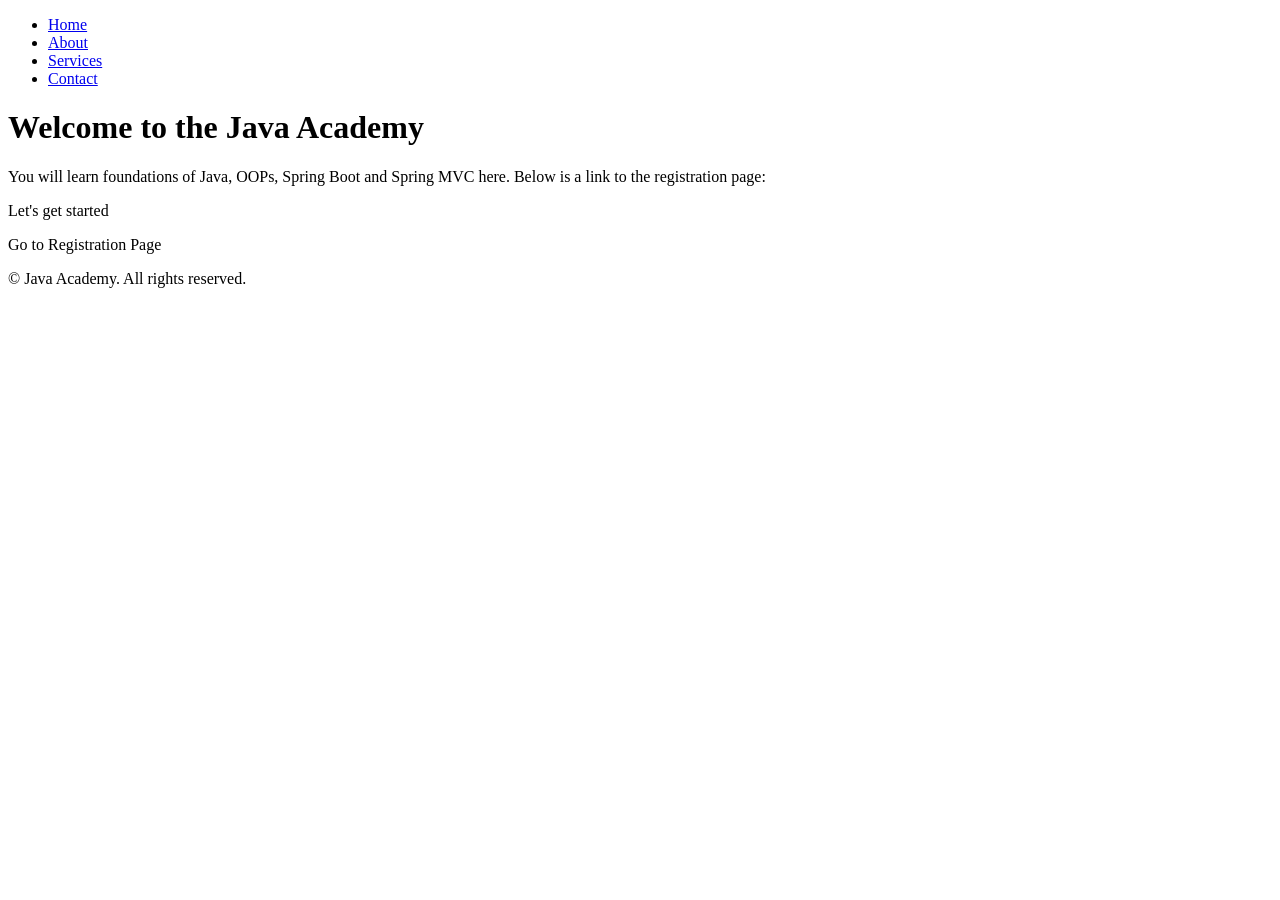
<file: LAB8/LAB5-8/src/main/resources/templates/index.html>
<!DOCTYPE html>
<html lang="en">
<head>
    <meta charset="UTF-8">
    <meta name="viewport" content="width=device-width, initial-scale=1.0">
    <title>Java Academy</title>
    <link rel="stylesheet" th:href="@{/css/styles.css}">
</head>
<body>
    <!-- Container for aside and main -->
    <div class="container">
        <!-- Aside Section (Navigation Bar) -->
        <aside>
            <nav>
                <ul>
                    <li><a href="#">Home</a></li>
                    <li><a href="#">About</a></li>
                    <li><a href="#">Services</a></li>
                    <li><a href="#">Contact</a></li>
                </ul>
            </nav>
        </aside>

        <!-- Main Content -->
        <main>
            <h1>Welcome to the Java Academy</h1>
            <p>You will learn foundations of Java, OOPs, Spring Boot and Spring MVC here. Below is a link to the registration page:</p>
            <p th:text="${message}">Let's get started</p>
            <a th:href="@{/registration}">Go to Registration Page</a>
        </main>
    </div>

    <!-- Footer -->
    <footer>
        <p>&copy; <span th:text="${#dates.format(#dates.createNow(), 'yyyy')}"></span> Java Academy. All rights reserved.</p>
    </footer>
</body>
</html>
</file>
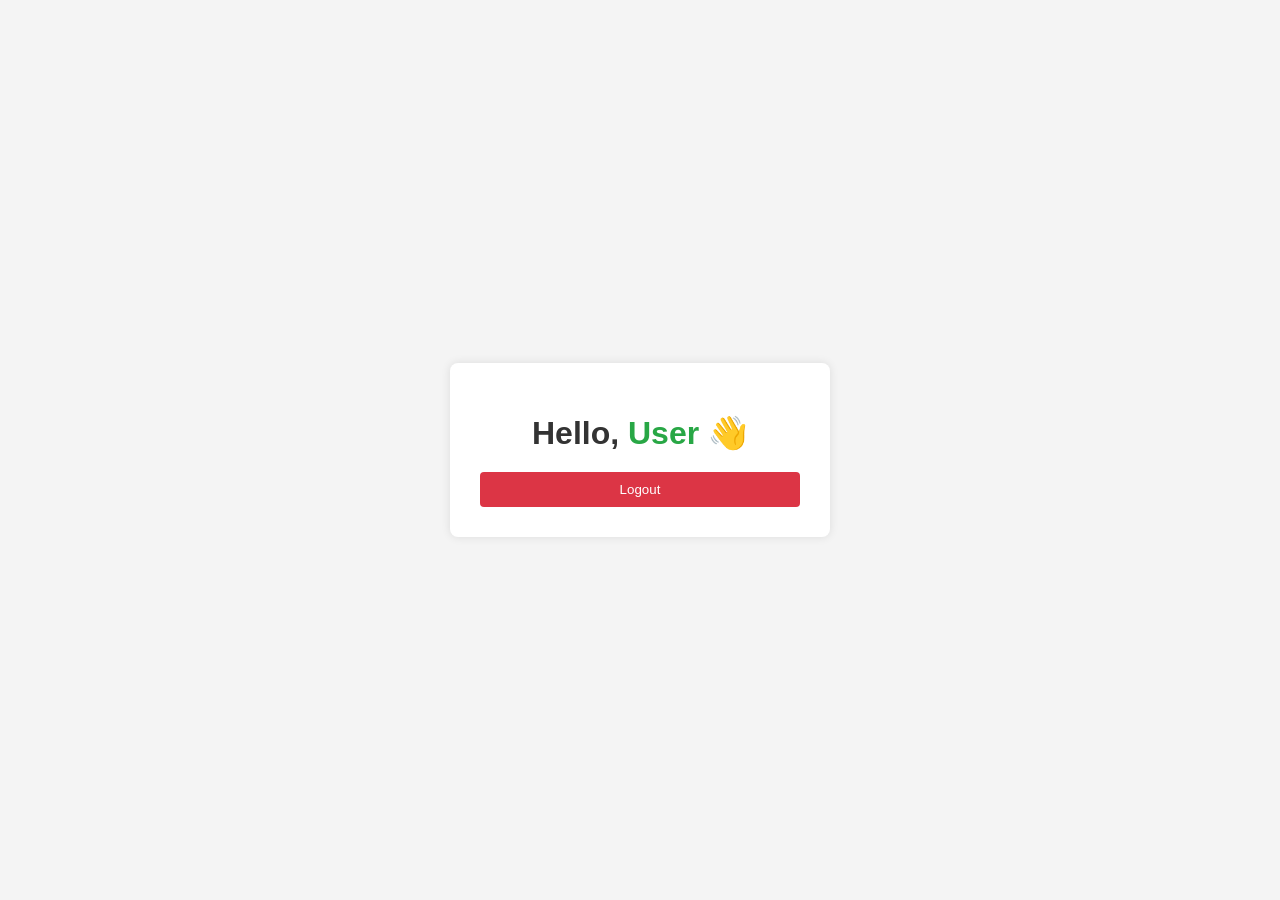
<file: src/main/resources/templates/greet.html>
<!doctype html>
<html xmlns:th="http://www.thymeleaf.org">
  <head>
    <meta charset="UTF-8" />
    <meta name="viewport" content="width=device-width, initial-scale=1.0" />
    <title>Greeting Page</title>

    <style>
      body {
        font-family: Arial, sans-serif;
        background-color: #f4f4f4;
        display: flex;
        justify-content: center;
        align-items: center;
        height: 100vh;
        margin: 0;
      }

      .greeting-container {
        background-color: #ffffff;
        padding: 30px;
        border-radius: 8px;
        box-shadow: 0 0 10px rgba(0, 0, 0, 0.1);
        width: 320px;
        text-align: center;
      }

      .greeting-container h1 {
        margin-bottom: 20px;
        color: #333;
      }

      .greeting-container span {
        color: #28a745;
      }

      .greeting-container button {
        width: 100%;
        padding: 10px;
        background-color: #dc3545;
        color: #fff;
        border: none;
        border-radius: 4px;
        cursor: pointer;
      }

      .greeting-container button:hover {
        background-color: #c82333;
      }
    </style>
  </head>

  <body>
    <div class="greeting-container">
      <h1>Hello, <span th:text="${username}">User</span> 👋</h1>

      <form th:action="@{/logout}" method="post">
        <button type="submit">Logout</button>
      </form>
    </div>
  </body>
</html>
</file>
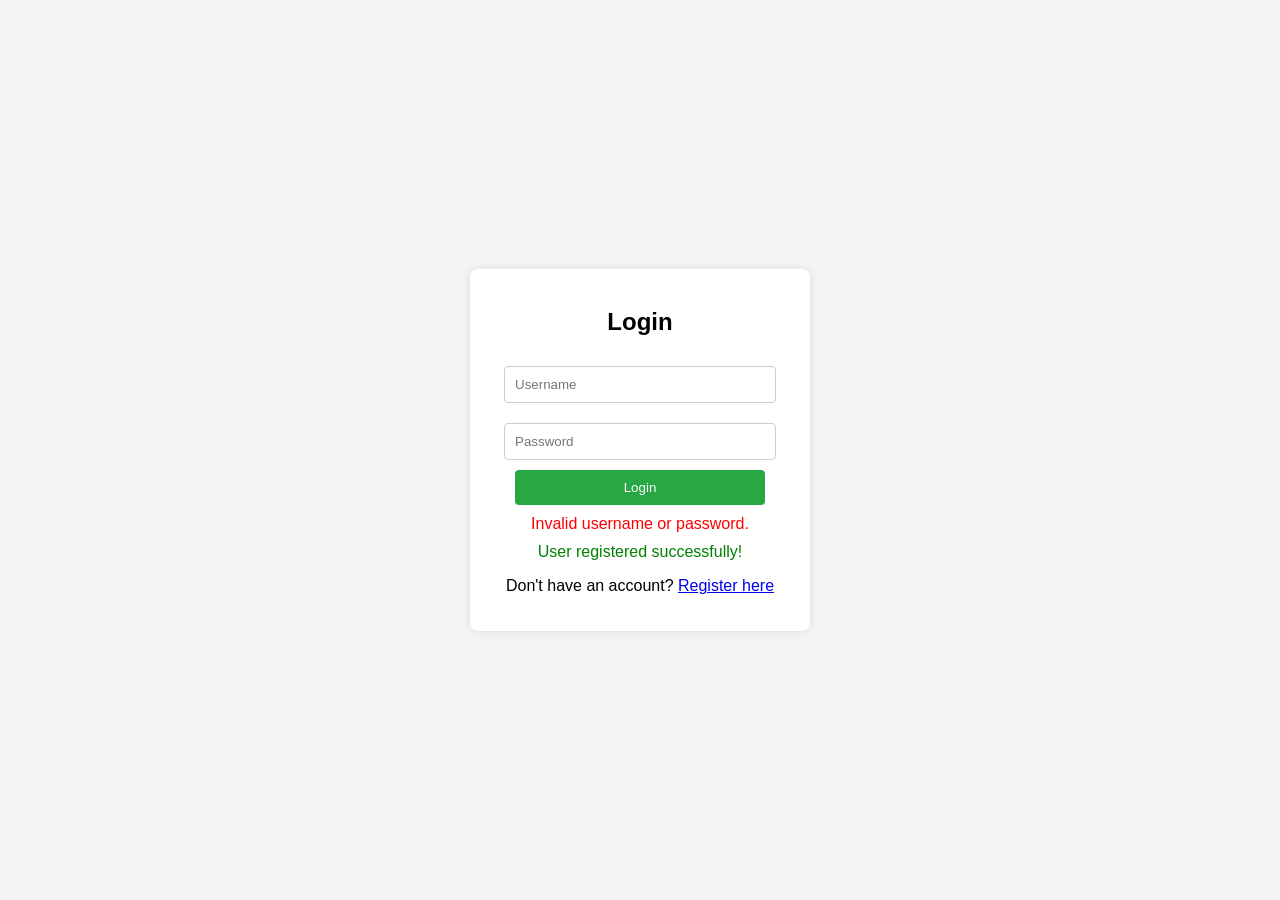
<file: src/main/resources/templates/login.html>
<!doctype html>
<html xmlns:th="http://www.thymeleaf.org">
  <head>
    <meta charset="UTF-8" />
    <meta name="viewport" content="width=device-width, initial-scale=1.0" />
    <title>Login Page</title>

    <style>
      /* Center the login container vertically and horizontally */
      body {
        font-family: Arial, sans-serif;
        background-color: #f4f4f4;
        display: flex;
        justify-content: center;
        align-items: center;
        height: 100vh;
        margin: 0;
      }

      /* Login container */
      .login-container {
        background-color: #fff;
        padding: 20px;
        border-radius: 8px;
        box-shadow: 0 0 10px rgba(0, 0, 0, 0.1);
        width: 300px;
        text-align: center;
      }

      .login-container h2 {
        margin-bottom: 20px;
      }

      /* Input fields */
      .login-container input {
        width: 100%;
        padding: 10px;
        margin: 10px 0;
        border: 1px solid #ccc;
        border-radius: 4px;
      }

      /* Button */
      .login-container button {
        width: 100%;
        padding: 10px;
        background-color: #28a745;
        color: #fff;
        border: none;
        border-radius: 4px;
        cursor: pointer;
      }

      .login-container button:hover {
        background-color: #218838;
      }

      /* Messages */
      .error {
        color: red;
        margin-top: 10px;
      }

      .success {
        color: green;
        margin-top: 10px;
      }

      /* Flexbox layout */
      .form-group {
        display: flex;
        flex-direction: column;
        align-items: center;
      }

      .form-group input,
      .form-group button {
        width: 100%;
        max-width: 250px;
      }
    </style>
  </head>

  <body>
    <div class="login-container">
      <h2>Login</h2>

      <!-- Login Form -->
      <form th:action="@{/login}" method="post" class="form-group">
        <input type="text" name="username" placeholder="Username" required />
        <input
          type="password"
          name="password"
          placeholder="Password"
          required
        />
        <button type="submit">Login</button>
      </form>

      <!-- Error Message -->
      <div th:if="${param.error}" class="error">
        Invalid username or password.
      </div>

      <!-- Success Message -->
      <div th:if="${param.success}" class="success">
        User registered successfully!
      </div>

      <!-- Register Link -->
      <p>Don't have an account? <a href="/register">Register here</a></p>
    </div>
  </body>
</html>
</file>
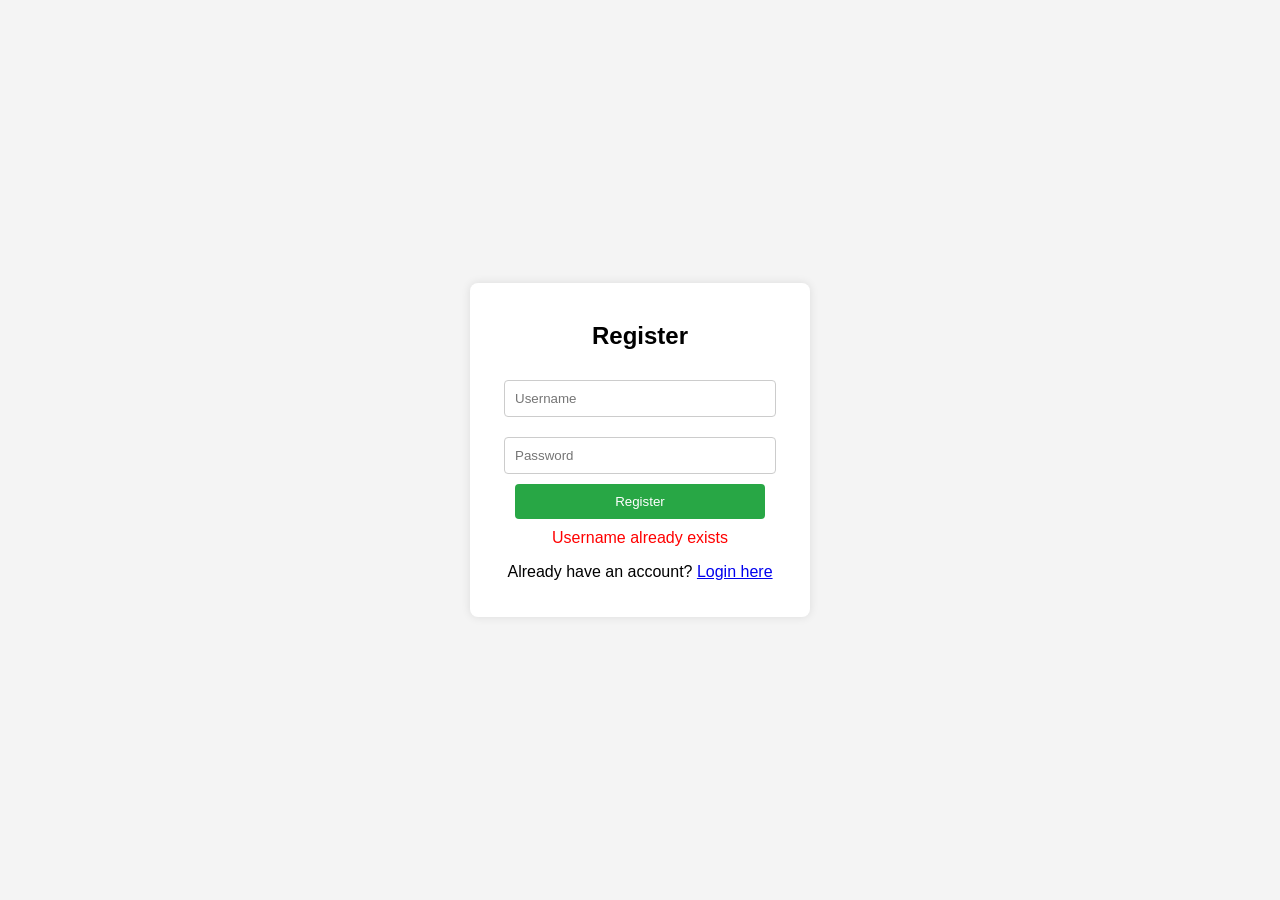
<file: src/main/resources/templates/register.html>
<!DOCTYPE html>
<html xmlns:th="http://www.thymeleaf.org">
<head>
    <meta charset="UTF-8">
    <meta name="viewport" content="width=device-width, initial-scale=1.0">
    <title>Registration Page</title>

    <style>
        /* Center the body content */
        body {
            font-family: Arial, sans-serif;
            background-color: #f4f4f4;
            display: flex;
            justify-content: center;
            align-items: center;
            height: 100vh;
            margin: 0;
        }

        /* Registration container */
        .registration-container {
            background-color: #fff;
            padding: 20px;
            border-radius: 8px;
            box-shadow: 0 0 10px rgba(0, 0, 0, 0.1);
            width: 300px;
            text-align: center;
        }

        .registration-container h2 {
            margin-bottom: 20px;
        }

        /* Input & Button */
        .registration-container input {
            width: 100%;
            padding: 10px;
            margin: 10px 0;
            border: 1px solid #ccc;
            border-radius: 4px;
        }

        .registration-container button {
            width: 100%;
            padding: 10px;
            background-color: #28a745;
            color: #fff;
            border: none;
            border-radius: 4px;
            cursor: pointer;
        }

        .registration-container button:hover {
            background-color: #218838;
        }

        /* Flexbox layout */
        .form-group {
            display: flex;
            flex-direction: column;
            align-items: center;
        }

        .form-group input,
        .form-group button {
            width: 100%;
            max-width: 250px;
        }

        /* Error message */
        .error {
            color: red;
            margin-top: 10px;
        }
    </style>
</head>

<body>
<div class="registration-container">
    <h2>Register</h2>

    <!-- Registration Form -->
    <form th:action="@{/register}" method="post" class="form-group">
        <input type="text" name="username" placeholder="Username" required>
        <input type="password" name="password" placeholder="Password" required>
        <button type="submit">Register</button>
    </form>

    <!-- Error Message -->
    <div th:if="${param.error}" class="error">
        Username already exists
    </div>

    <!-- Login Link -->
    <p>Already have an account? <a href="/login">Login here</a></p>
</div>
</body>
</html>
</file>
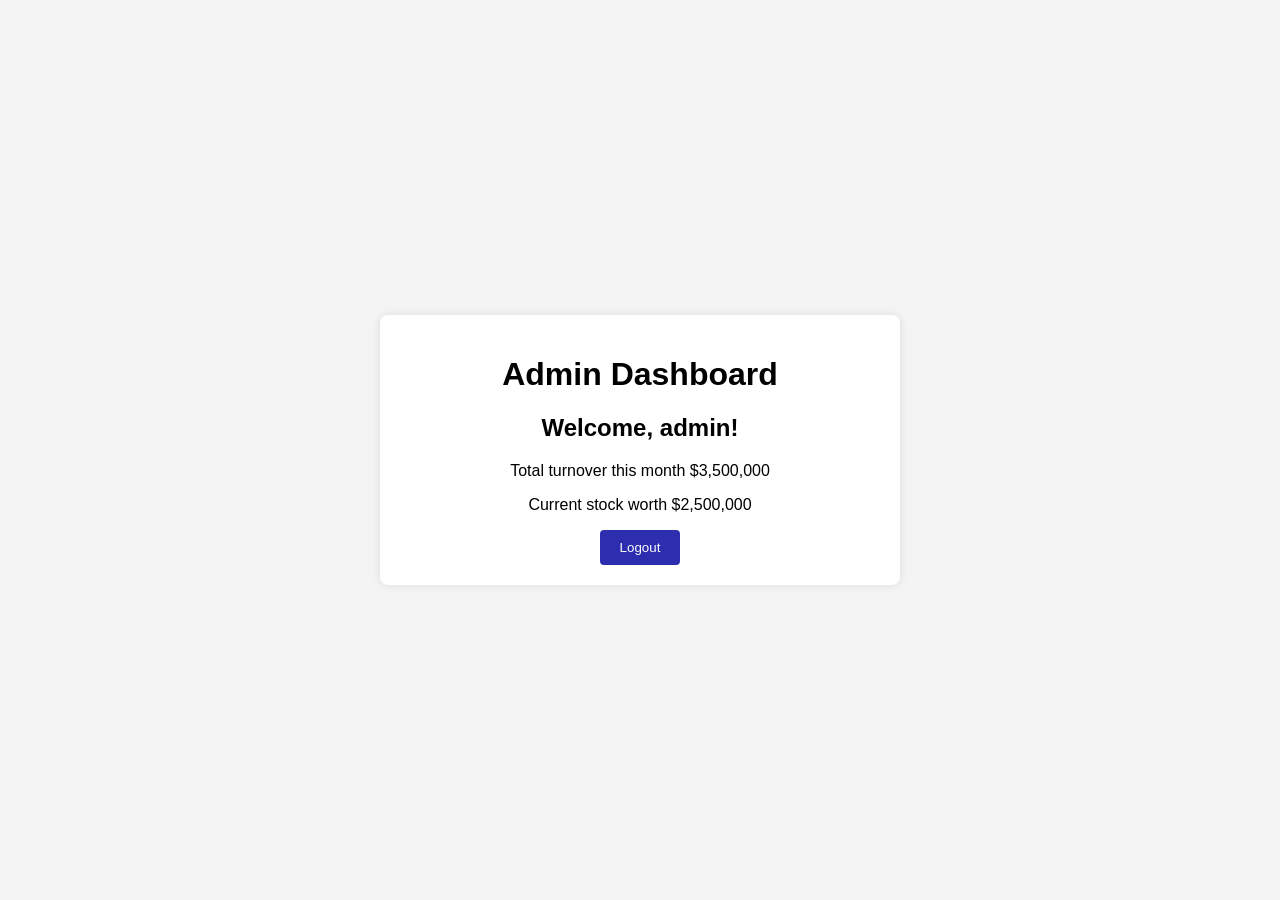
<file: LAB8/LAB5-8/src/main/resources/templates/admin.html>
<!DOCTYPE html>
<html xmlns:th="http://www.thymeleaf.org">
<head>
 <meta charset="UTF-8">
 <meta name="viewport" content="width=device-width, initial-scale=1.0">
 <title>Admin Page</title>
 <style>
		body {
			font-family: Arial, sans-serif;
			background-color: #f4f4f4;
			display: flex;
			justify-content: center;
			align-items: center;
			height: 100vh;
			margin: 0;
		}
		.panel {
			background-color: #fff;
			padding: 20px;
			border-radius: 8px;
			box-shadow: 0 0 10px rgba(0, 0, 0, 0.1);
			width: 480px;
			text-align: center;
		}
		.panel button {
			padding: 10px 20px;
			background-color: #2d2db0;
			color: #fff;
			border: none;
			border-radius: 4px;
			cursor: pointer;
		}
	</style>
</head>
<body>
 <div class="panel">
	 <h1>Admin Dashboard</h1>
	 <h2>Welcome, <span th:text="${username}">admin</span>!</h2>
	 <p>Total turnover this month $3,500,000</p>
	 <p>Current stock worth $2,500,000</p>
	 <form th:action="@{/logout}" method="post">
		 <button type="submit">Logout</button>
	 </form>
 </div>
</body>
</html>
</file>
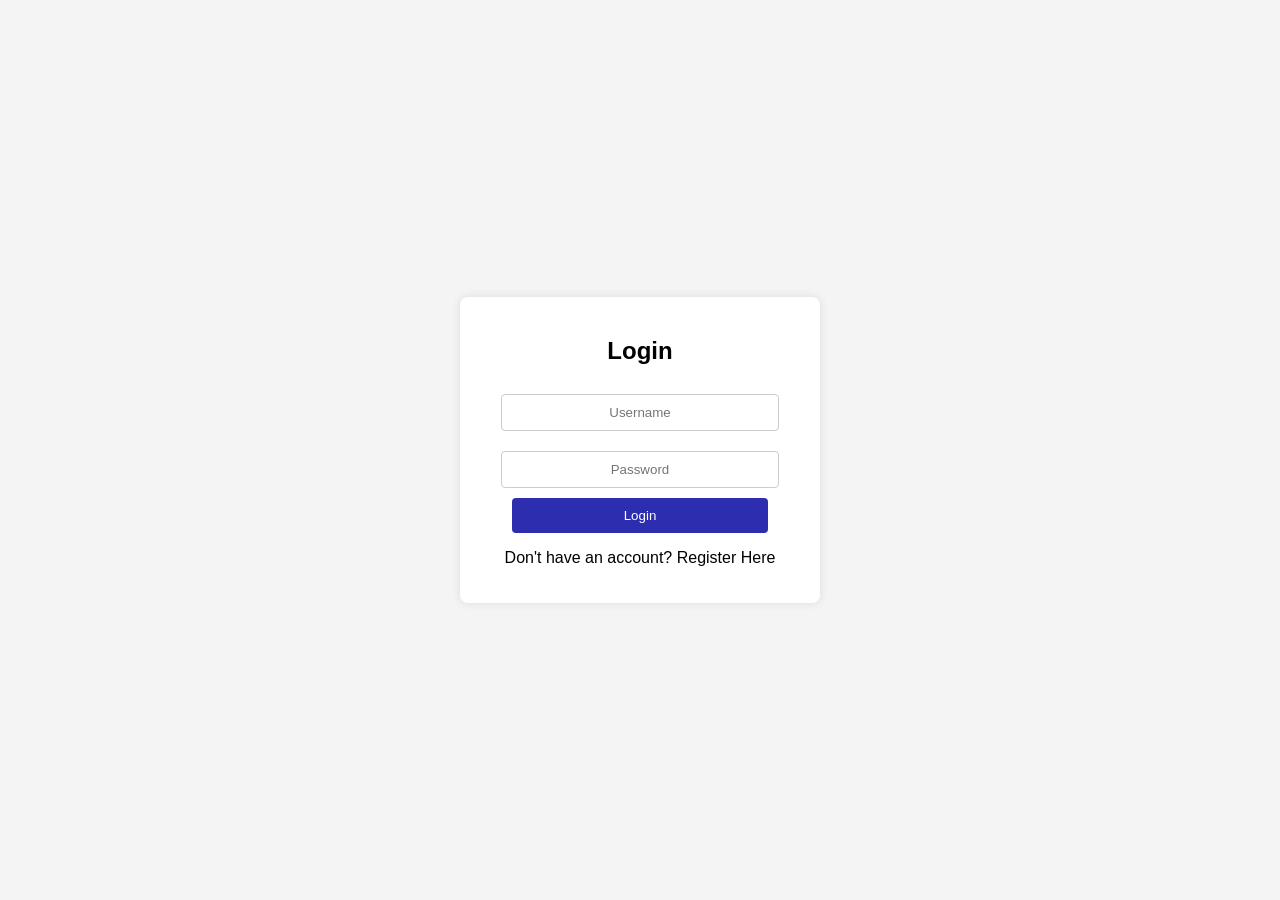
<file: LAB8/LAB5-8/src/main/resources/templates/login.html>
<!DOCTYPE html>
<html xmlns:th="http://www.thymeleaf.org">
<head>
    <meta charset="UTF-8" />
    <meta name="viewport" content="width=device-width, initial-scale=1.0" />
    <title>Login</title>
    <style>
        body {
            font-family: Arial, sans-serif;
            background-color: #f4f4f4;
            display: flex;
            justify-content: center;   /* กลางแนวนอน */
            align-items: center;       /* กลางแนวตั้ง */
            height: 100vh;
            margin: 0;
        }

        .auth-container {
            background-color: #fff;
            padding: 20px;
            border-radius: 8px;
            box-shadow: 0 0 10px rgba(0, 0, 0, 0.1);
            width: 320px;
            text-align: center; /* ข้อความอยู่กลาง */
        }

        /* ⭐ สำคัญ: จัด form ให้อยู่กลาง */
        .auth-container form {
            display: flex;
            flex-direction: column;
            align-items: center; /* input + button อยู่กลาง */
        }

        .auth-container input {
            width: 80%;
            padding: 10px;
            margin: 10px 0;
            border: 1px solid #ccc;
            border-radius: 4px;
            text-align: center; /* ตัวอักษรในช่องอยู่กลาง */
        }

        .auth-container button {
            width: 80%;
            padding: 10px;
            background-color: #2d2db0;
            color: #fff;
            border: none;
            border-radius: 4px;
            cursor: pointer;
        }
    </style>
</head>
<body>
    <div class="auth-container">
        <h2>Login</h2>
        <form th:action="@{/login}" method="post">
            <input type="text" name="username" placeholder="Username" required />
            <input type="password" name="password" placeholder="Password" required />
            <button type="submit">Login</button>
        </form>
        <p>Don't have an account? <a th:href="@{/register}">Register Here</a></p>
    </div>
</body>
</html>
</file>
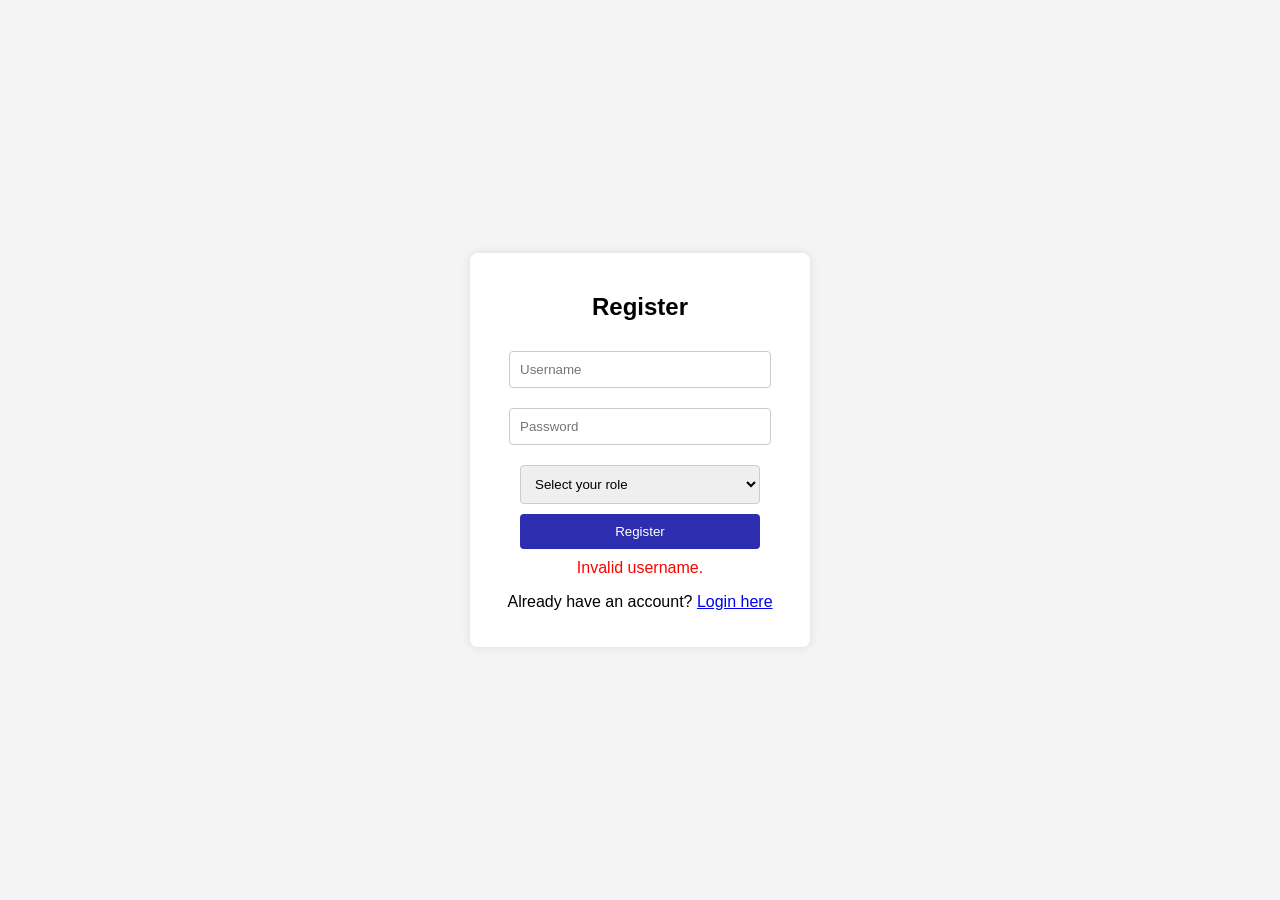
<file: LAB8/LAB5-8/src/main/resources/templates/register.html>
<!DOCTYPE html>
<html xmlns:th="http://www.thymeleaf.org">
<head>
    <meta charset="UTF-8">
    <meta name="viewport" content="width=device-width, initial-scale=1.0">
    <title>Registration Page</title>
    <style>
        body {
            font-family: Arial, sans-serif;
            background-color: #f4f4f4;
            display: flex;
            justify-content: center;
            align-items: center;
            height: 100vh;
            margin: 0;
        }
        .registration-container {
            background-color: #fff;
            padding: 20px;
            border-radius: 8px;
            box-shadow: 0 0 10px rgba(0, 0, 0, 0.1);
            width: 300px;
            text-align: center;
        }
        .registration-container h2 {
            margin-bottom: 20px;
        }
        .registration-container input, .registration-container select {
            width: 80%;
            padding: 10px;
            margin: 10px 0;
            border: 1px solid #ccc;
            border-radius: 4px;
        }
        .registration-container button {
            width: 80%;
            padding: 10px;
            background-color: #2d2db0;
            color: #fff;
            border: none;
            border-radius: 4px;
            cursor: pointer;
        }
        .registration-container button:hover {
            background-color: #2d2db0;
        }
        .error {
            color: red;
            margin-top: 10px;
        }
    </style>
</head>
<body>
    <div class="registration-container">
        <h2>Register</h2>
        <form th:action="@{/register}" method="post" class="form-group">
            <!-- Username -->
            <input type="text" name="username" placeholder="Username" required>
            <!-- Password -->
            <input type="password" name="password" placeholder="Password" required>
            <!-- Role Dropdown -->
            <select name="role" required>
                <option value="" disabled selected>Select your role</option>
                <option value="ADMIN">Admin</option>
                <option value="STAFF">Staff</option>
            </select>
            <!-- Submit Button -->
            <button type="submit">Register</button>
        </form>
        <!-- Error Message -->
        <div th:if="${param.error}" class="error">
            Invalid username.
        </div>
        <p>Already have an account? <a href="/login">Login here</a></p>
    </div>
</body>
</html>
</file>
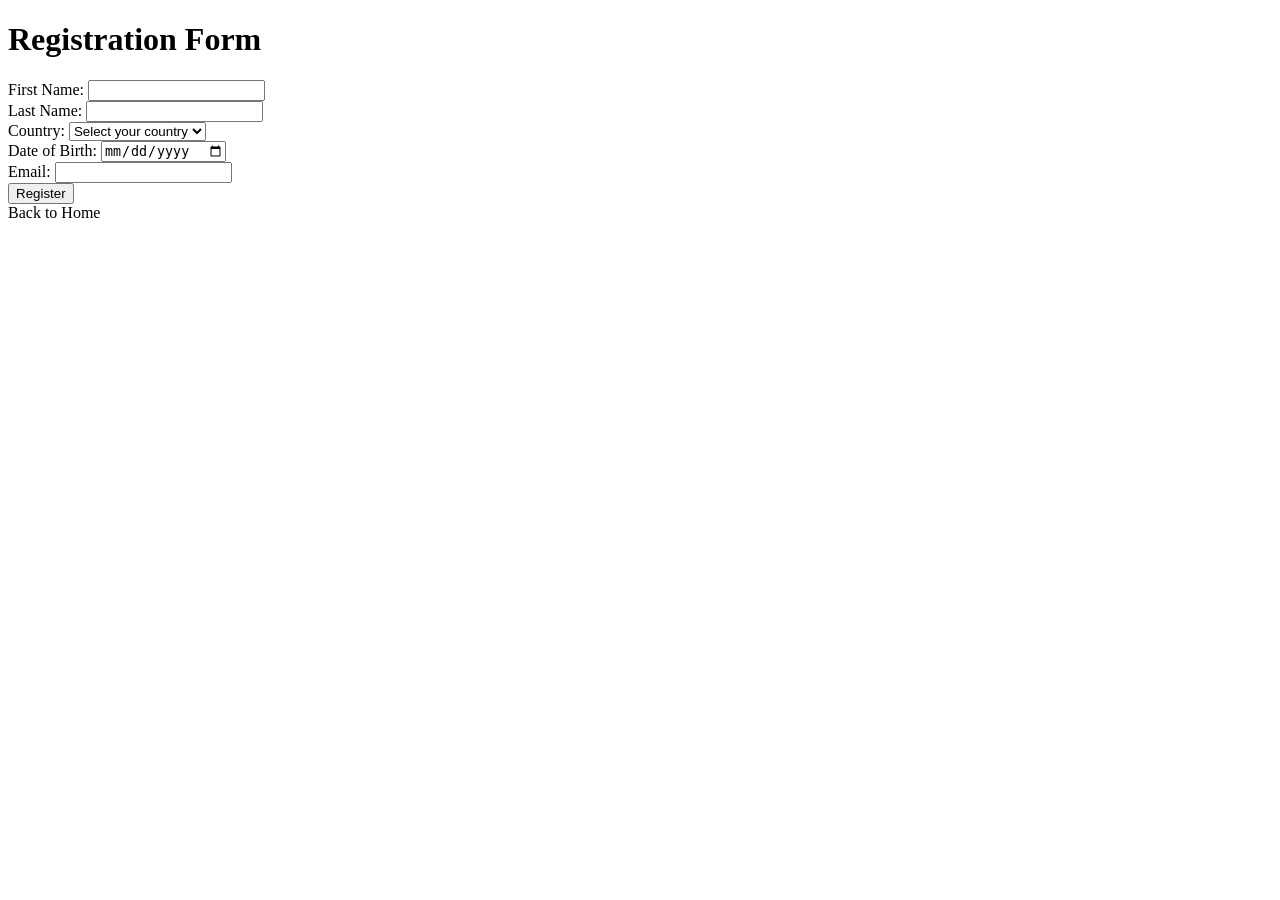
<file: LAB8/LAB5-8/src/main/resources/templates/registration.html>
<!DOCTYPE html>
<html xmlns:th="http://www.thymeleaf.org">
<head>
    <meta charset="UTF-8">
    <meta name="viewport" content="width=device-width, initial-scale=1.0">
    <title>Registration Page</title>
    <!-- Link to the external CSS file -->
    <link rel="stylesheet" th:href="@{/css/styles.css}">
</head>
<body>
    <div class="form-container">
        <h1>Registration Form</h1>
        <form action="/register" method="post" th:object="${registrationForm}">
            <!-- First Name -->
            <label for="firstName">First Name:</label>
            <input type="text" id="firstName" th:field="*{firstName}" required>
            <span th:if="${#fields.hasErrors('firstName')}" th:errors="*{firstName}" class="error"></span>
            <br>
            <!-- Last Name -->
            <label for="lastName">Last Name:</label>
            <input type="text" id="lastName" th:field="*{lastName}" required>
            <span th:if="${#fields.hasErrors('lastName')}" th:errors="*{lastName}" class="error"></span>
            <br>
            <!-- Country -->
            <label for="country">Country:</label>
            <select id="country" th:field="*{country}" required>
                <option value="">Select your country</option>
                <option value="usa">United States</option>
                <option value="canada">Canada</option>
                <option value="uk">United Kingdom</option>
                <option value="australia">Australia</option>
                <option value="india">India</option>
            </select>
            <span th:if="${#fields.hasErrors('country')}" th:errors="*{country}" class="error"></span>
            <br>
            <!-- Date of Birth -->
            <label for="dob">Date of Birth:</label>
            <input type="date" id="dob" th:field="*{dob}" required>
            <span th:if="${#fields.hasErrors('dob')}" th:errors="*{dob}" class="error"></span>
            <br>
            <!-- Email -->
            <label for="email">Email:</label>
            <input type="email" id="email" th:field="*{email}" required>
            <span th:if="${#fields.hasErrors('email')}" th:errors="*{email}" class="error"></span>
            <br>
            <!-- Submit Button -->
            <button type="submit">Register</button>
        </form>
        <!-- Link back to the home page -->
        <a th:href="@{/}">Back to Home</a>
    </div>
</body>
</html>
</file>
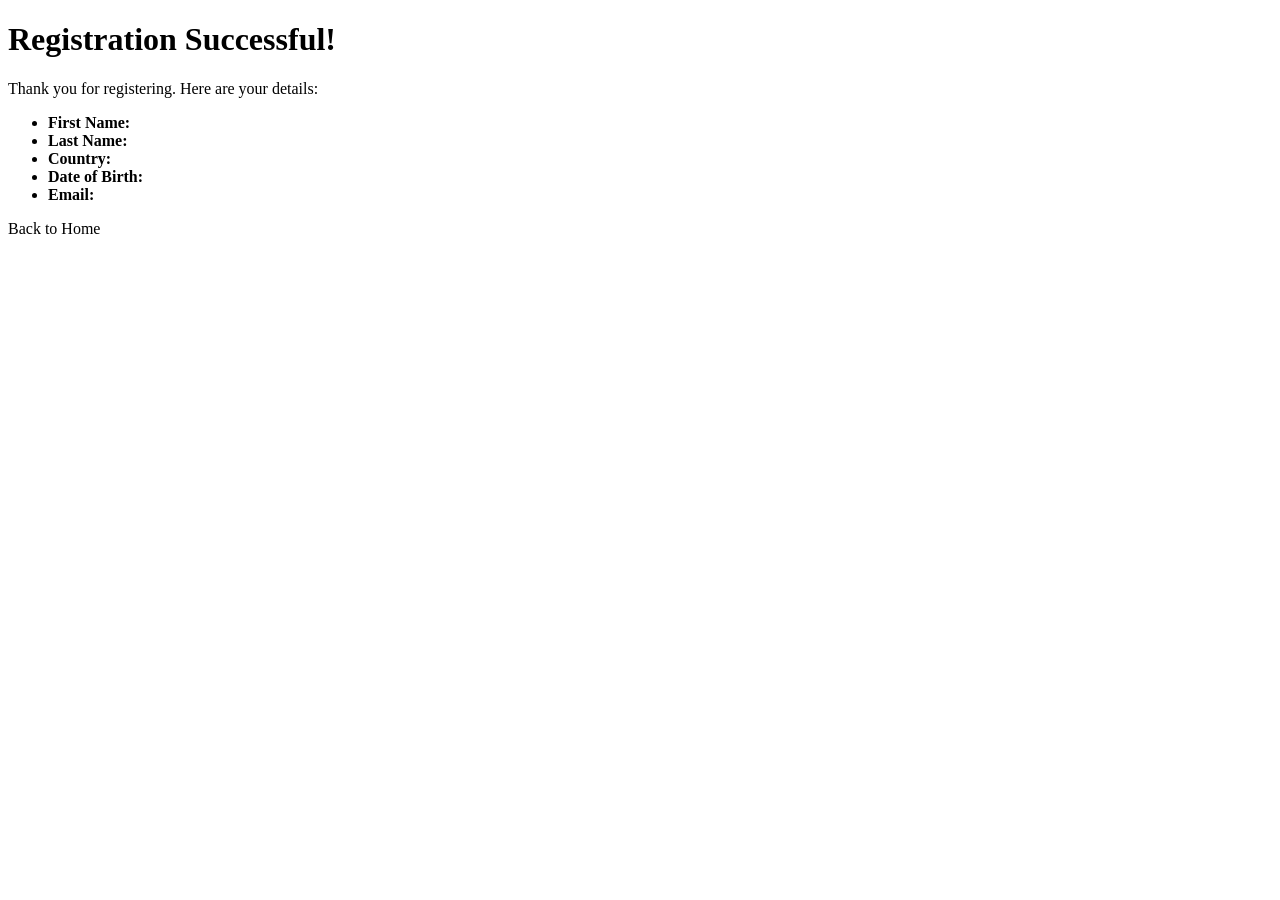
<file: LAB8/LAB5-8/src/main/resources/templates/success.html>
<!DOCTYPE html>
<html xmlns:th="http://www.thymeleaf.org">
<head>
    <meta charset="UTF-8">
    <meta name="viewport" content="width=device-width, initial-scale=1.0">
    <title>Registration Successful</title>
    <!-- Link to the external CSS file -->
    <link rel="stylesheet" th:href="@{/css/styles.css}">
</head>
<body>
    <div class="form-container">
        <h1>Registration Successful!</h1>
        <p>Thank you for registering. Here are your details:</p>
        <ul>
            <li><strong>First Name:</strong> <span th:text="${firstName}"></span></li>
            <li><strong>Last Name:</strong> <span th:text="${lastName}"></span></li>
            <li><strong>Country:</strong> <span th:text="${country.toUpperCase()}"></span></li>
            <li><strong>Date of Birth:</strong> <span th:text="${dob}"></span></li>
            <li><strong>Email:</strong> <span th:text="${email}"></span></li>
        </ul>
        <a th:href="@{/}">Back to Home</a>
    </div>
</body>
</html>
</file>
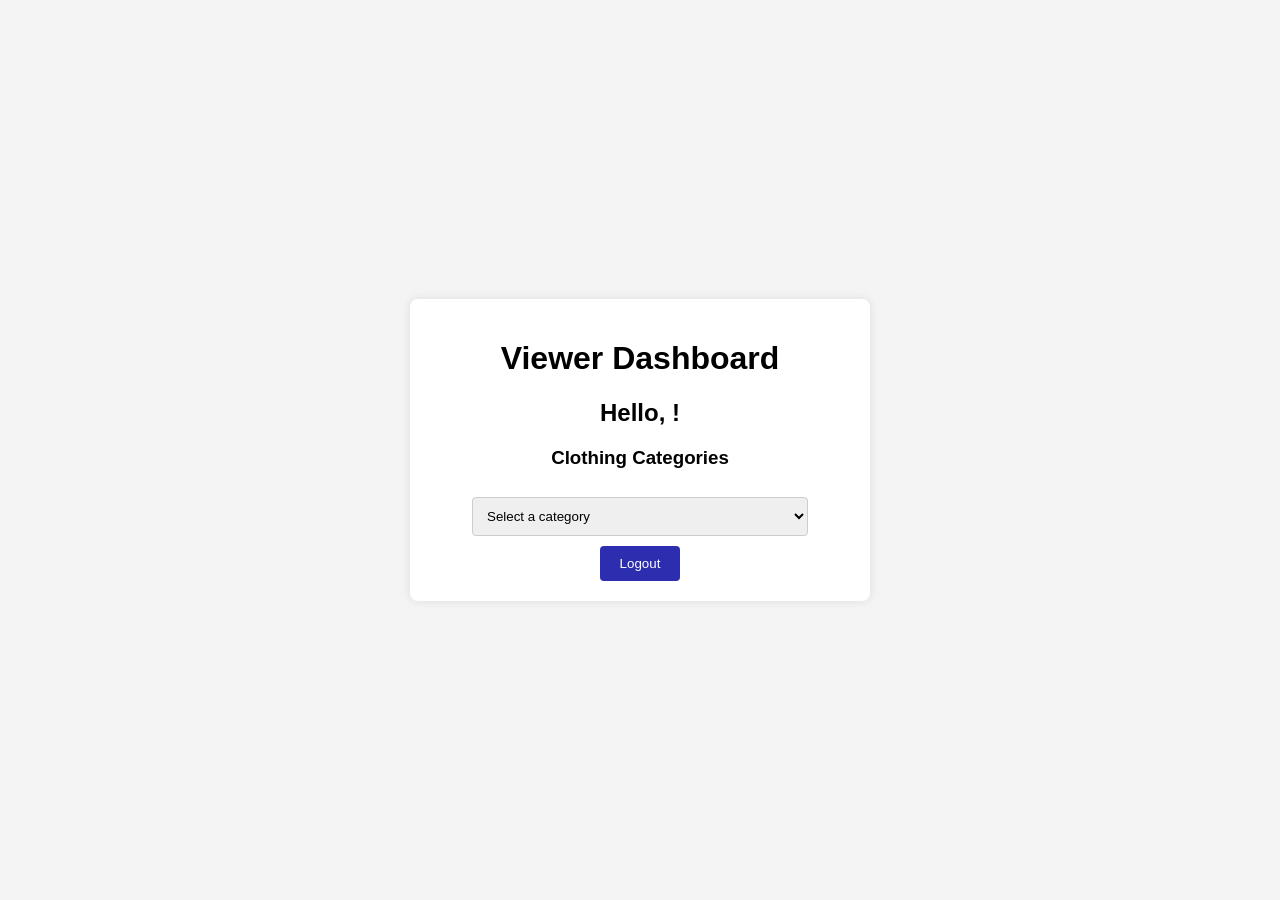
<file: LAB8/LAB5-8/src/main/resources/templates/viewer.html>
<!DOCTYPE html>
<html xmlns:th="http://www.thymeleaf.org">
<head>
 <meta charset="UTF-8">
 <meta name="viewport" content="width=device-width, initial-scale=1.0">
 <title>Viewer Page</title>
 <style>
		body {
			font-family: Arial, sans-serif;
			background-color: #f4f4f4;
			display: flex;
			justify-content: center;
			align-items: center;
			height: 100vh;
			margin: 0;
		}
		.panel {
			background-color: #fff;
			padding: 20px;
			border-radius: 8px;
			box-shadow: 0 0 10px rgba(0, 0, 0, 0.1);
			width: 420px;
			text-align: center;
		}
		.panel select {
			width: 80%;
			padding: 10px;
			margin: 10px 0;
			border: 1px solid #ccc;
			border-radius: 4px;
		}
		.panel button {
			padding: 10px 20px;
			background-color: #2d2db0;
			color: #fff;
			border: none;
			border-radius: 4px;
			cursor: pointer;
		}
	</style>
</head>
<body>
 <div class="panel">
	 <h1>Viewer Dashboard</h1>
	 <h2>Hello, <span th:text="${username}"></span>!</h2>
	 <h3>Clothing Categories</h3>
	 <select name="categories" id="categories">
		 <option value="" disabled selected>Select a category</option>
		 <option value="mens-clothing">Men's Clothing</option>
		 <option value="womens-clothing">Women's Clothing</option>
		 <option value="kids-clothing">Kids' Clothing</option>
		 <option value="shoes">Shoes</option>
		 <option value="accessories">Accessories</option>
		 <option value="sportswear">Sportswear</option>
	 </select>
	 <form th:action="@{/logout}" method="post">
		 <button type="submit">Logout</button>
	 </form>
 </div>
</body>
</html>
</file>
